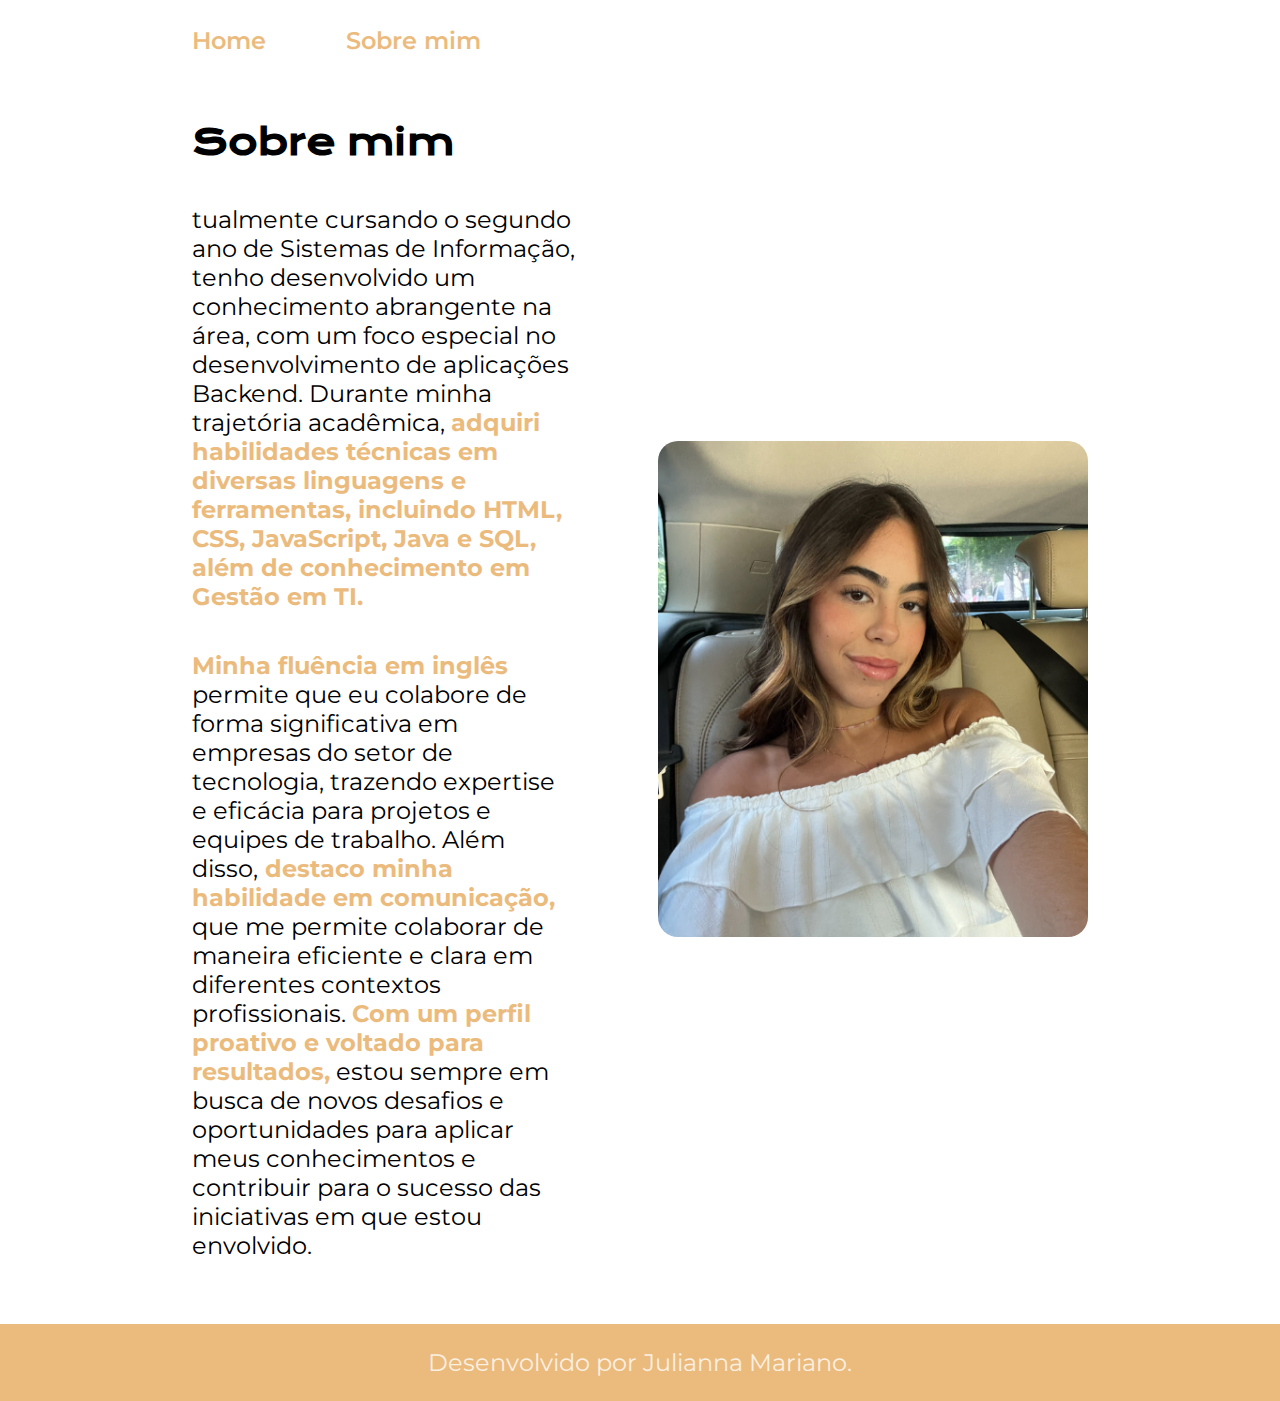
<file: about.html>
<!DOCTYPE html>
<html lang="pt-br">

<head>
    <meta charset="UTF-8">
    <meta http-equiv="X-UA-Compatible" content="IE=edge">
    <meta name="viewport" content="width=device-width, initial-scale=1.0">
    <title>Sobre mim</title>
    <link rel="stylesheet" href="./styles/style.css">
</head>

<body>
    <header class="cabecalho">
        <nav class="cabecalho__menu">
            <a class="cabecalho__menu__link" href="index.html">Home</a>
            <a class="cabecalho__menu__link" href="about.html">Sobre mim</a>
        </nav>
    </header>

    <main class="apresentacao">
        <section class="apresentacao__conteudo">
            <h1 class="apresentacao__conteudo__titulo">Sobre mim</h1>
            <p class="apresentacao__conteudo__texto">tualmente cursando o segundo ano de Sistemas de Informação, tenho desenvolvido um conhecimento
                abrangente na área, com um foco especial no desenvolvimento de aplicações Backend. Durante minha
                trajetória acadêmica, <strong
                class="titulo-destaque">adquiri habilidades técnicas em diversas linguagens e ferramentas, incluindo HTML,
                CSS, JavaScript, Java e SQL, além de conhecimento em Gestão em TI.</strong>
            </p>
            <p class="apresentacao__conteudo__texto">
                <strong
                class="titulo-destaque"> Minha fluência em inglês</strong> permite que eu colabore de forma significativa em empresas do setor de
                tecnologia, trazendo expertise e eficácia para projetos e equipes de trabalho. Além disso,<strong
                class="titulo-destaque"> destaco minha
                habilidade em comunicação,</strong> que me permite colaborar de maneira eficiente e clara em diferentes contextos
                profissionais. <strong
                class="titulo-destaque"> Com um perfil proativo e voltado para resultados,</strong>  estou sempre em busca de novos desafios
                e oportunidades para aplicar meus conhecimentos e contribuir para o sucesso das iniciativas em que estou
                envolvido.</p>
        </section>
        <img class="apresentacao__imagem" src="/Captura de tela 2024-03-28 165523.png" alt="Foto da Julianna Mariano">
    </main>

    <footer class="rodape">
        <p>Desenvolvido por Julianna Mariano.</p>
    </footer>
</body>

</html>
</file>
<file: styles/style.css>
@import url('https://fonts.googleapis.com/css2?family=Krona+One&family=Montserrat:wght@400;600&display=swap');

:root {
    --cor-primaria: rgba(255, 255, 255, 0.786); 
    --cor-secundaria:black ;
    --cor-terciaria:#ebbb7d; 
    --cor-hover: #ebb267a1;

    --fonte-primaria: 'Krona One', sans-serif;
    --fonte-secundaria: 'Montserrat', sans-serif;
}

* {
    margin: 0;
    padding: 0;
}

body {
    box-sizing: border-box;
    background-color: var(--cor-primaria);
    color: var(--cor-secundaria);
}

.cabecalho {
    padding: 2% 0% 0% 15%;
}

.cabecalho__menu {
    display: flex;
    gap: 80px;
}

.cabecalho__menu__link {
    font-family: var(--fonte-secundaria);
    font-size: 1.5rem;
    font-weight: 600;
    color: var(--cor-terciaria);
    text-decoration: none;
}

.apresentacao {
    padding: 5% 15%;
    display: flex;
    align-items: center;
    justify-content: space-between;
    gap: 82px;
}

.apresentacao__conteudo {
    width: 50%;
    display: flex;
    flex-direction: column;
    gap: 40px;
}

.apresentacao__conteudo__titulo {
    font-size: 2.25rem;
    font-family: var(--fonte-primaria);
}

.titulo-destaque {
    color: var(--cor-terciaria);
}

.apresentacao__conteudo__texto {
    font-size: 1.5rem;
    font-family: var(--fonte-secundaria);
}

.apresentacao__links {
    display: flex;
    flex-direction: column;
    justify-content: space-between;
    align-items: center;
    gap: 32px;
}

.apresentacao__links__subtitulo {
    font-family: var(--fonte-primaria);
    font-weight: 400;
    font-size: 1.5rem;
}

.apresentacao__links__navegacao {
    display: flex;
    justify-content: center;
    gap: 16px;
    border: 2px solid var(--cor-terciaria);
    width: 50%;
    text-align: center;
    border-radius: 8px;
    font-size: 1.5rem;
    font-weight: 600;
    padding: 21.5px 0;
    text-decoration: none;
    color: var(--cor-secundaria);
    font-family: var(--fonte-secundaria);
}

.apresentacao__links__navegacao:hover {
    background-color: var(--cor-hover);
}

.apresentacao__imagem {
    border-radius: 20px;
    width: 48%;
}

.rodape {
    color: var(--cor-primaria);
    background-color: var(--cor-terciaria);
    padding: 24px;
    text-align: center;
    font-family: var(--fonte-secundaria);
    font-size: 1.5rem;
    font-weight: 400;
}

@media (max-width: 1200px) {
    .cabecalho {
        padding: 10%;
    }

    .cabecalho__menu {
        justify-content: center;
    }

    .apresentacao {
        flex-direction: column-reverse;
        padding: 5%;
    }

    .apresentacao__conteudo {
        width: auto;
    }
}
</file>
